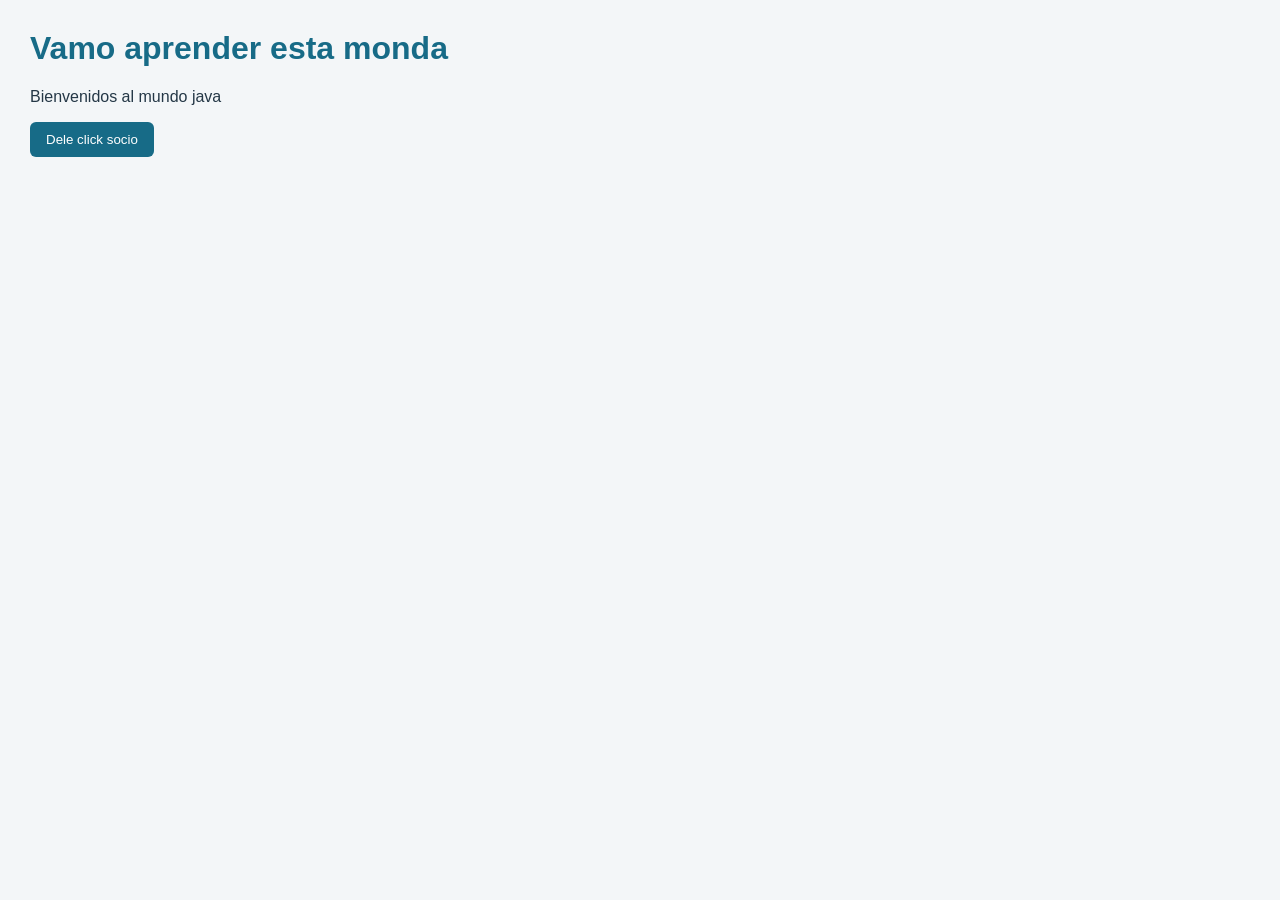
<file: index.html>
<! DOCTYPE html>
    <html lang="es">

    <head>
        <meta charset="UTF-8">
        <meta name="viewport" content="width=device-width, initial-scale=1.0">
        <title>JAVA FULL</title>
        <link rel="stylesheet" href="css/estilos.css">
    </head>

    <body>
        <h1>Vamo aprender esta monda</h1>
        <p id="mensaje">Bienvenidos al mundo java</p>
        <button id="btnCambiar">Dele click socio</button>

        <script src="js/app.js">
            </script>
    </body>

    </html>
</file>
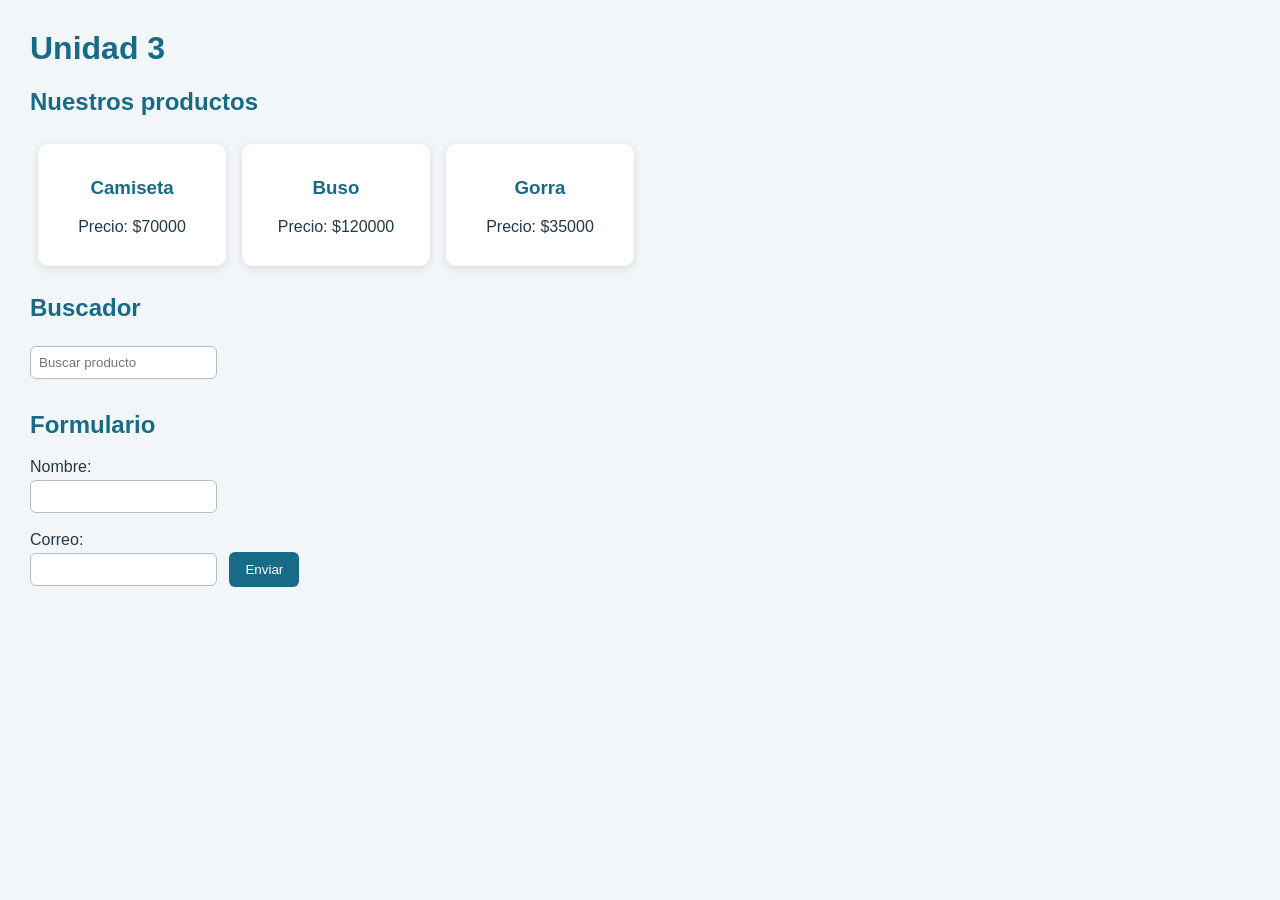
<file: unidad3.html>
<!DOCTYPE html>
<html lang="en">

<head>
    <meta charset="UTF-8">
    <meta name="viewport" content="width=device-width, initial-scale=1.0">
    <title>Document</title>
      <link rel="stylesheet" href="css/estilos.css">
</head>

<body>
    <h1>Unidad 3</h1>

    <!-- 3.3 Catálogo dinámico -->
    <h2>Nuestros productos</h2>
    <div id="catalogo"></div>

    <!-- 3.4 Buscador -->
    <h2>Buscador</h2>
    <input type="text" id="buscar" placeholder="Buscar producto">
    <div id="resultados"></div>

    <!-- 3.5 Formulario -->
    <h2>Formulario</h2>
    <form id="formulario">
        <label for="nombre">Nombre:</label>
        <input type="text" id="nombre" required>

        <label for="correo">Correo:</label>
        <input type="email" id="correo" required>

        <button type="submit">Enviar</button>
    </form>
    <p id="respuesta"></p>

    <script src="js/unidad3.js"></script>
</body>

</html>
</file>
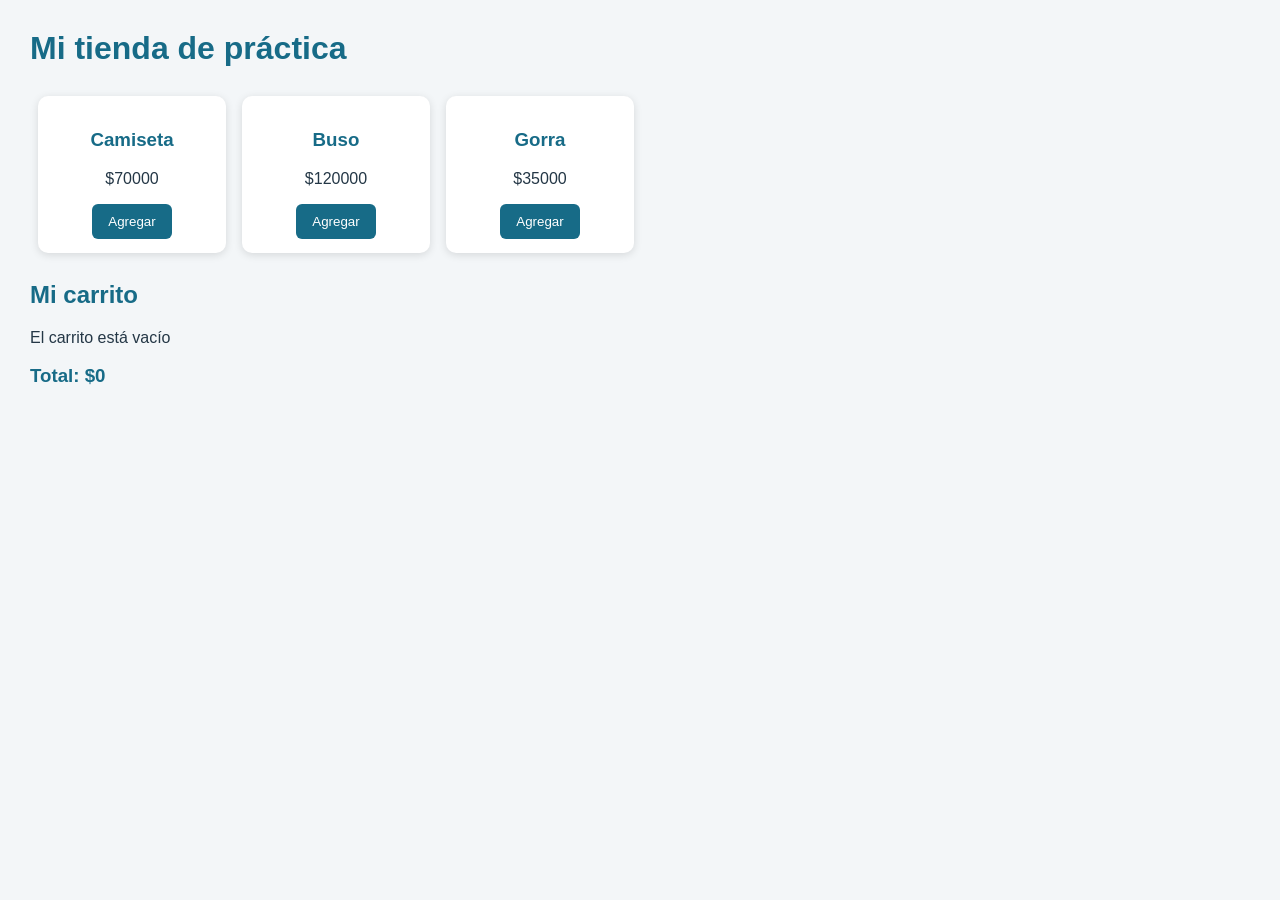
<file: unidad4.html>
<!DOCTYPE html>
<html lang="es">
<head>
    <meta charset="UTF-8">
    <meta name="viewport" content="width=device-width, initial-scale=1.0">
    <title>Unidad 4 - Carrito de compras</title>
    <link rel="stylesheet" href="css/estilos.css">
</head>
<body>
    <h1>Mi tienda de práctica</h1>
    <div id="productos"></div>

    <h2>Mi carrito</h2>
    <div id="carrito"></div>
    <p id="detalleDescuento"></p>
    <h3 id="total">Total: $0</h3>

    <script src="js/unidad4.js"></script>
</body>
</html>
</file>
<file: css/estilos.css>
body {
font-family: Arial, sans-serif;
margin: 30px;
background: #f3f6f8;
color: #243746;
}


button {
padding: 10px 16px;
border: 0;
border-radius: 6px;
background: #176b87;
color: white;
cursor: pointer;
}

.tarjeta {
    display: inline-block;
    width: 160px;
    margin: 8px;
    padding: 14px;
    background: white;
    border-radius: 10px;
    box-shadow: 0 2px 8px rgba(0, 0, 0, 0.12);
    text-align: center;
}

#carrito div {
    margin-bottom: 8px;
}

#carrito button {
    margin-left: 4px;
    padding: 4px 10px;
}

body {
    font-family: Arial, sans-serif;
    margin: 30px;
    background: #f3f6f8;
    color: #243746;
}

h1, h2, h3 {
    color: #176b87;
}

button {
    padding: 10px 16px;
    border: 0;
    border-radius: 6px;
    background: #176b87;
    color: white;
    cursor: pointer;
}

button:hover {
    background: #124f64;
}

input {
    padding: 8px;
    margin: 4px 8px 12px 0;
    border: 1px solid #b0bec5;
    border-radius: 6px;
}

label {
    display: block;
    margin-top: 6px;
}

/* Unidad 3 y 4: tarjetas de productos */
#catalogo div,
.tarjeta {
    display: inline-block;
    width: 160px;
    margin: 8px;
    padding: 14px;
    background: white;
    border-radius: 10px;
    box-shadow: 0 2px 8px rgba(0, 0, 0, 0.12);
    text-align: center;
    vertical-align: top;
}

/* Unidad 4: líneas del carrito */
#carrito div {
    margin-bottom: 8px;
}

#carrito button {
    margin-left: 4px;
    padding: 4px 10px;
}

#detalleDescuento {
    color: #2e7d32;
    font-weight: bold;
}
</file>
